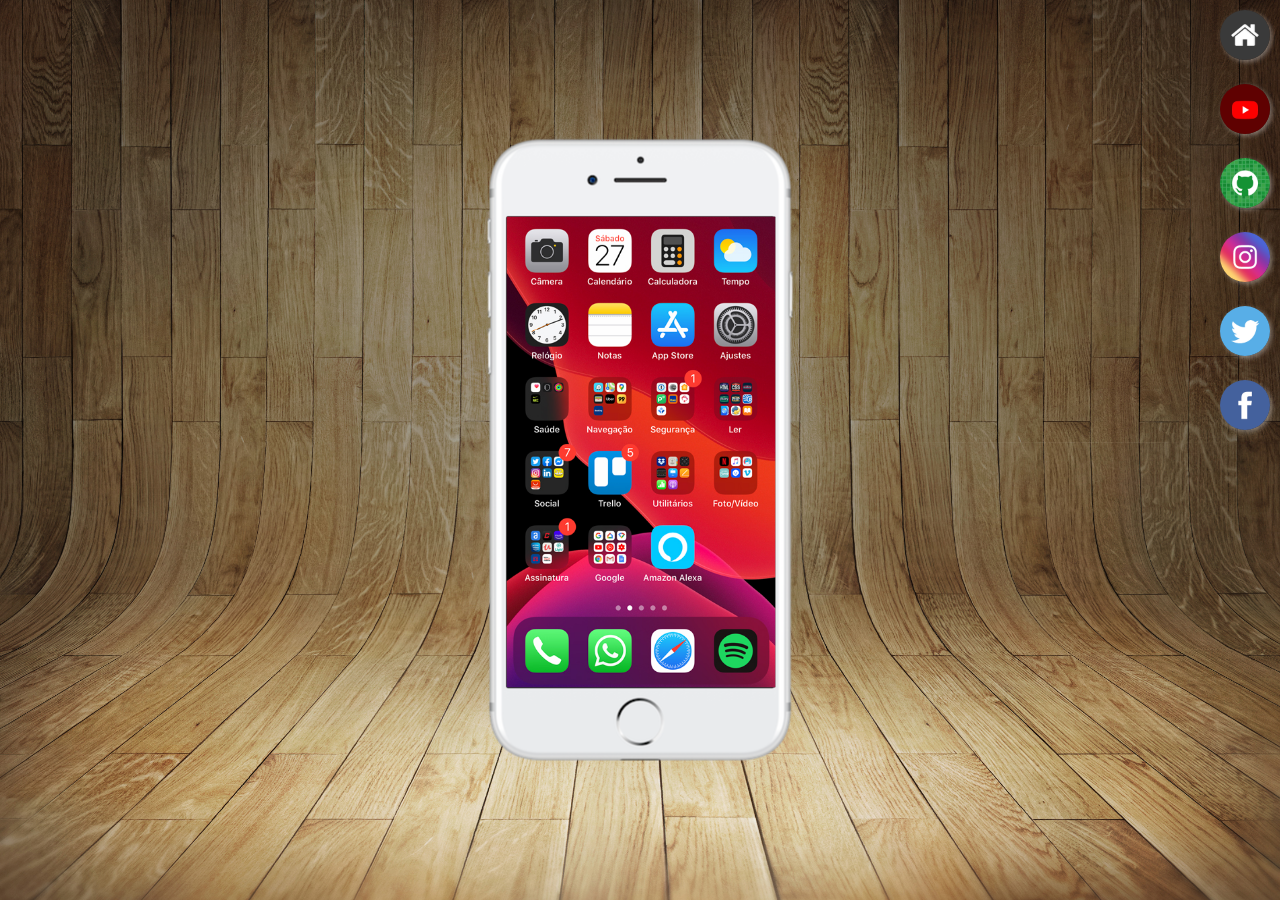
<file: index.html>
<!DOCTYPE html>
<html lang="pt-br">
<head>
    <meta charset="UTF-8">
    <meta name="viewport" content="width=device-width, initial-scale=1.0">
    <link rel="shortcut icon" href="favicon.ico" type="image/x-icon">
    <link rel="stylesheet" href="estilo/style.css">
    <title>Projeto Redes Sociais</title>
</head>
    <body>
        <main>
            <section id="telefone">
                
                <iframe src="home.html" frameborder="0" name="tela" id="tela">

                    <p>Seu navegador não é compatível com esse recurso.</p>

                </iframe>
                
            </section>
            <section id="redes-sociais">

                <a href="#" target="tela"><img src="imagens/logo-home.jpg" alt=""></a><br> <!-- BR não é o ideal, mas por hora vai servir-->
                <a href="#" target="tela"><img src="imagens/logo-youtube.jpg" alt=""></a><br>
                <a href="#" target="tela"><img src="imagens/logo-github.jpg" alt=""></a><br>
                <a href="#" target="tela"><img src="imagens/logo-instagram.jpg" alt=""></a><br>
                <a href="#" target="tela"><img src="imagens/logo-twitter.jpg" alt=""></a><br>
                <a href="#" target="tela"><img src="imagens/logo-facebook.jpg" alt=""></a><br>
                
            </section>
        </main>
    </body>
</html>
</file>
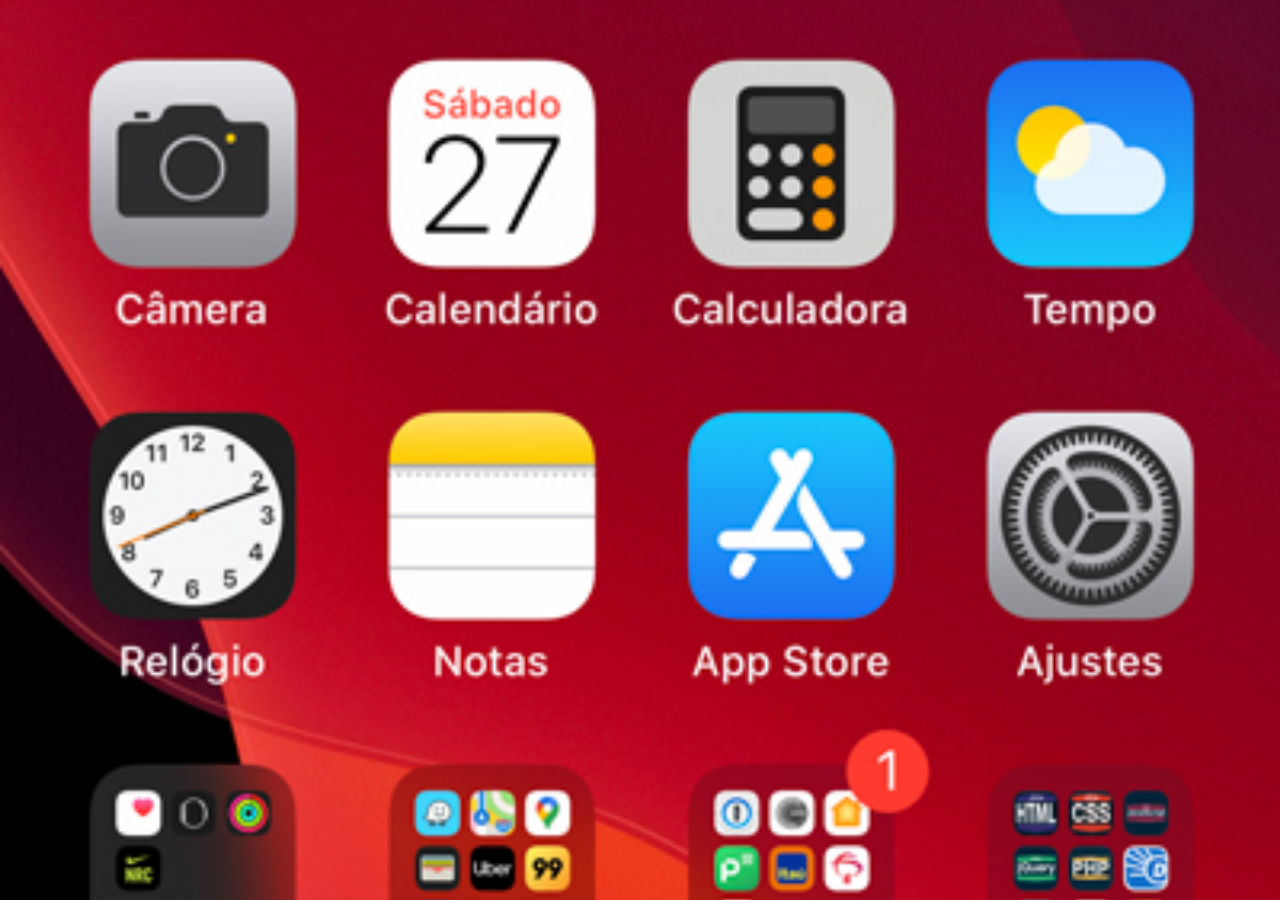
<file: home.html>
<!DOCTYPE html>
<html lang="pt-br">
<head>
    <meta charset="UTF-8">
    <meta name="viewport" content="width=device-width, initial-scale=1.0">
    <title>Document</title>
    <style>
        * {
            margin: 0px;
            padding: 0px;
        }

        body {
             width: 100vw;
             height: 100vh;
             background: black url('imagens/tela-home.jpg') no-repeat top center;
             background-size: cover;
        }
    </style>
</head>
    <body>
        
    </body>
</html>
</file>
<file: estilo/style.css>
@charset "UTF-8";

* {
    margin: 0px;
    padding: 0px;
    font-family: Arial, Helvetica, sans-serif;
}

html, body {
    height: 100vh;
    width: 100vw;
    background-color: #000;
}

body {
    background: url('../imagens/fundo-madeira.jpg') no-repeat top center;
    background-size: cover;
    background-attachment: fixed;
}

main {
    height: 100vh;
    position: relative;
}

section#telefone {
    position: absolute;
    top: 50%;
    left: 50%;
    transform: translate(-50%, -50%);

    height: 627px;
    width: 311px;
    background-color: lightblue;
    background: url(../imagens/frame-iphone.png) no-repeat;
}

iframe#tela {
    position: relative;
    top: 80px;
    left: 22px;
    width: 269px;
    height: 471px;
}

section#redes-sociais {
    text-align: right; /* Gambiarra para o "menu" ficar na direita */
}

section#redes-sociais img {
    width: 50px;
    margin: 10px;
    border-radius: 50%;
    box-shadow: 2px 2px 5px rgba(255, 255, 255, 0.37);
    box-sizing: border-box; /* com essa configuração a borda faz parte do elemento, daí não vai forçar os outros elementos a irem para baixo ao passar o mouse em cima */
}

section#redes-sociais img:hover {
    border: 2px solid #ffffff8a;
    transform: translate(-3px, -3px); /* com o transform eu consigo mudar a posição dos elementos, nesse caso vai para a esquerda e para cima */
    box-shadow: 5px 5px 10px rgba(255, 255, 255, 0.452);
    transition: transform 0.3s; /* transição para o elemento transform de 0.3s */
}
</file>
